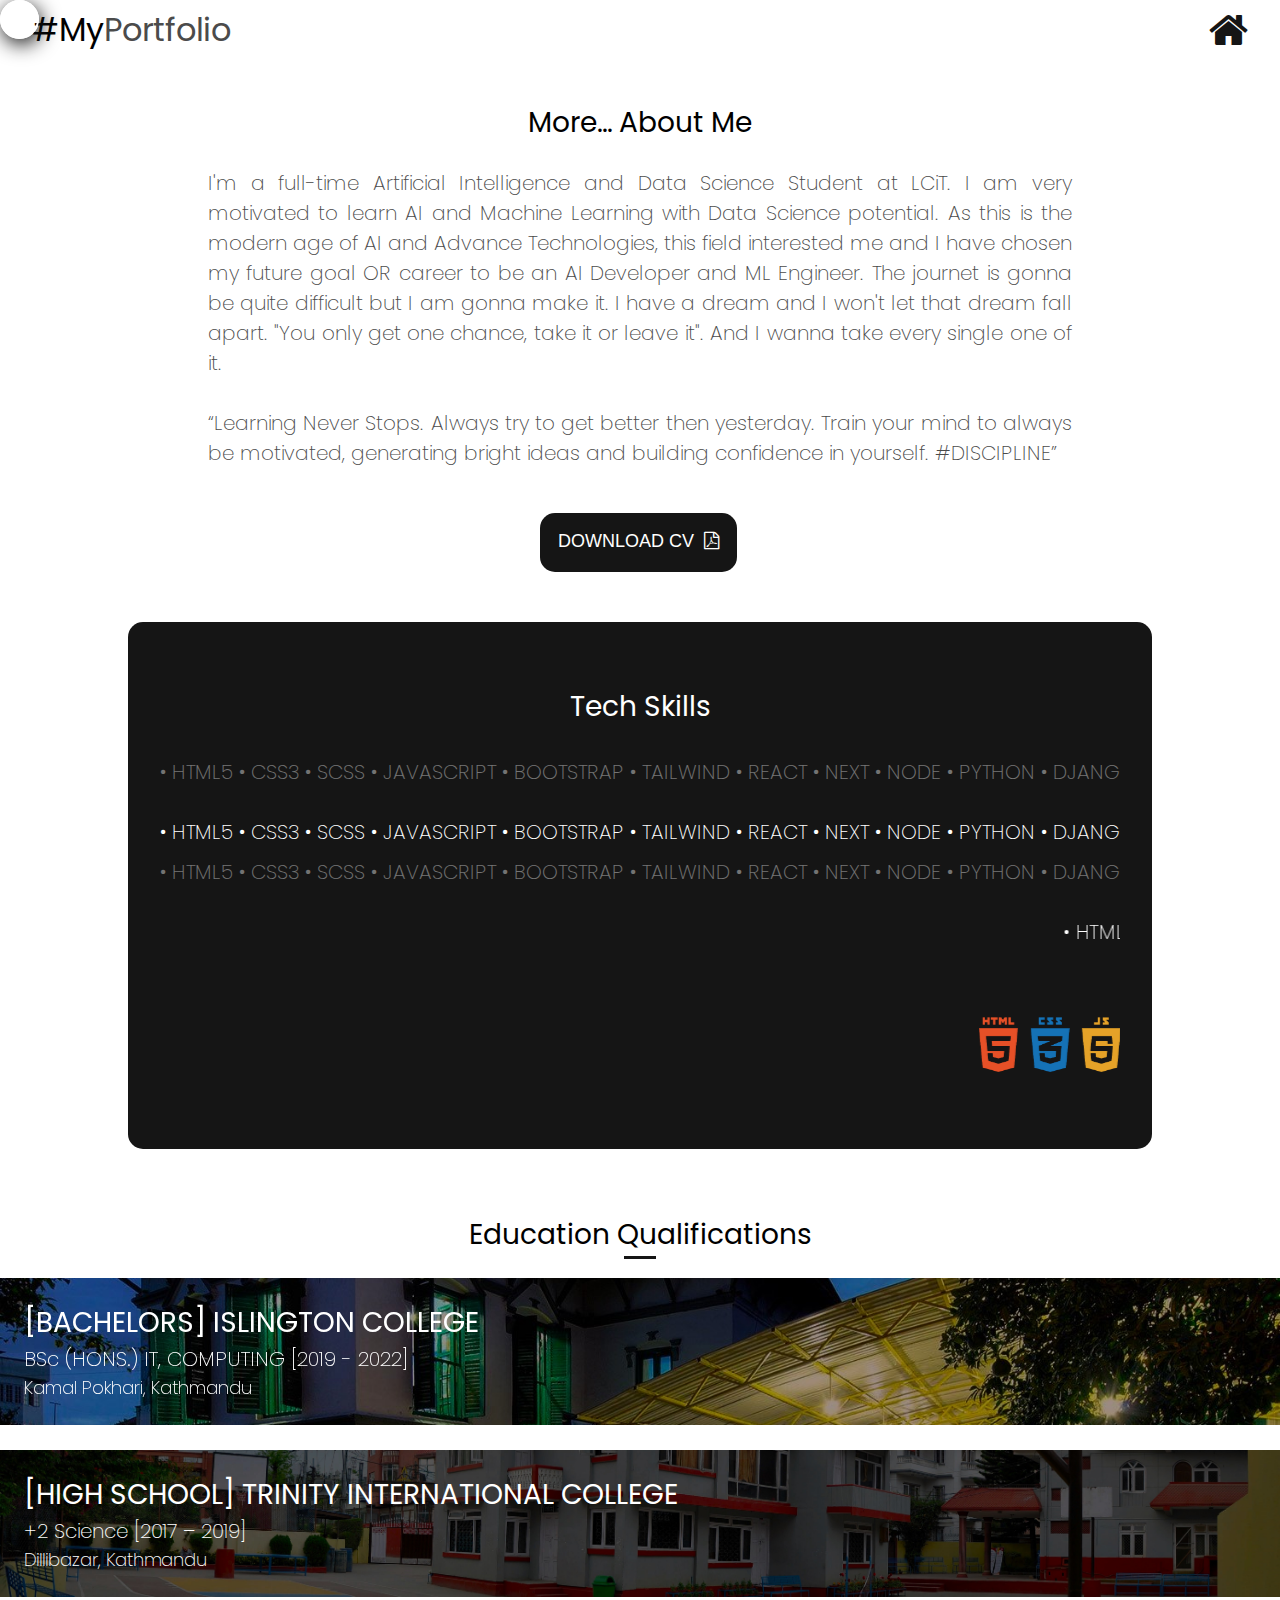
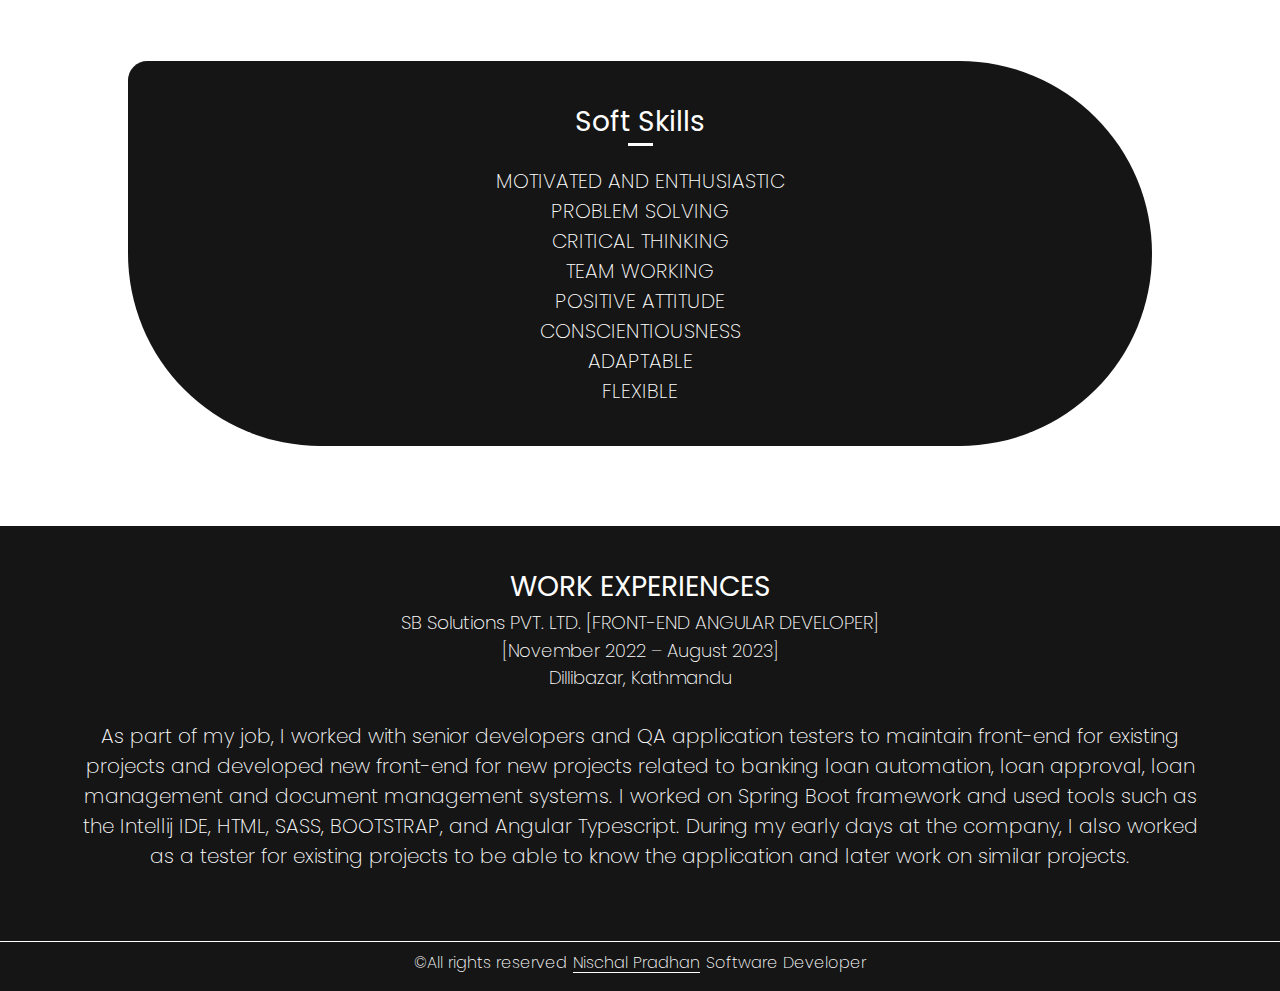
<file: components/about.html>
<!DOCTYPE html>
<html lang="en">

<head>
    <meta charset="UTF-8" />
    <meta http-equiv="X-UA-Compatible" content="IE=edge" />
    <meta name="viewport" content="width=device-width, initial-scale=1.0" />
    <title>About Me</title>

    <link rel="icon" href="./../img/favicon.ico" type="image/x-icon" />

    <link rel="stylesheet" href="https://cdnjs.cloudflare.com/ajax/libs/font-awesome/4.7.0/css/font-awesome.min.css" />
</head>

<style>
    @import url('https://fonts.googleapis.com/css2?family=Poppins:wght@200;400&display=swap');
    /* font-family: 'Poppins', sans-serif; */
    
    * {
        margin: 0;
        padding: 0;
        box-sizing: border-box;
        scroll-behavior: smooth;
        font-weight: 200 !important;
    }
    
     :root {
        --color-primary: #151515;
        --color-secondary: #fff;
        --color-dark: #111111;
        --color-dark-1: #4b4b4b;
    }
    
     ::selection {
        background: var(--color-primary);
        color: var(--color-secondary);
        text-shadow: 0 0 15px var(--color-secondary);
    }
    
     ::-webkit-scrollbar {
        width: 12px;
    }
    
     ::-webkit-scrollbar-track {
        background-color: var(--color-secondary);
    }
    
     ::-webkit-scrollbar-thumb {
        background-color: var(--color-primary);
        border-radius: 2px;
    }
    
     ::-webkit-scrollbar-thumb:hover {
        background: var(--color-dark);
    }
    
    a {
        text-decoration: none;
        color: var(--color-primary);
    }
    
    li {
        list-style: none;
        color: var(--color-primary);
    }
    
    h2 {
        font-size: 28px !important;
    }
    
    .span-content {
        font-weight: 400 !important;
    }
    
    #trailer {
        height: 28px;
        width: 28px;
        background-color: transparent;
        border: 2px solid var(--color-secondary);
        border-radius: 20px 20px 20px 20px;
        padding: 1.1rem;
        position: fixed;
        left: 0;
        top: 0;
        z-index: 10000;
        pointer-events: none;
        opacity: 0;
        transition: opacity 500ms ease;
        box-shadow: 2px 5px 20px var(--color-primary);
        -webkit-border-radius: 20px 20px 20px 20px;
        -moz-border-radius: 20px 20px 20px 20px;
        -ms-border-radius: 20px 20px 20px 20px;
        -o-border-radius: 20px 20px 20px 20px;
    }
    
    body:hover>#trailer {
        opacity: 1;
    }
    
    body {
        font-family: "Poppins", sans-serif;
        background-color: var(--color-secondary);
        /* prevent x-axis scroll */
        max-width: 100% !important;
        overflow-x: hidden !important;
        animation: fadeInAnimation ease 1.5s;
        animation-iteration-count: 1;
        animation-fill-mode: forwards;
    }
    
    @keyframes fadeInAnimation {
        0% {
            opacity: 0;
        }
        100% {
            opacity: 1;
        }
    }
    
    .head-nav {
        display: flex;
        align-items: center;
        text-align: right;
        justify-content: space-between;
        position: sticky;
        top: 0;
        z-index: 9999;
        padding: 0.4em 2em;
        background-color: var(--color-secondary);
    }
    
    .head-nav i {
        font-size: 42px;
        text-transform: uppercase;
    }
    
    .head-nav i:hover {
        color: var(--color-dark-1);
    }
    
    .top-area {
        display: flex;
        flex-direction: row;
        flex-wrap: nowrap;
    }
    
    .left-area {
        width: 50%;
        margin: 2em 0 2em 3em;
        text-align: justify;
        font-size: 20px;
        padding: 2rem 5rem;
        padding-bottom: 0 !important;
        transform: translateY(-15px);
    }
    
    .left-area h2 {
        display: flex;
        justify-content: center;
        margin: 1.5rem auto;
    }
    
    .left-area p,
    .left-area q {
        font-size: 20px;
        color: var(--color-dark-1);
    }
    
    .right-area {
        background-color: var(--color-primary);
        color: var(--color-secondary);
        border-radius: 15px;
        width: 40%;
        height: 90%;
        margin: 5em 2em 0 0;
        text-align: justify;
        font-size: 20px;
        padding: 4rem 2rem 2rem 2rem;
        transform: translateY(-65px);
        transition: 0.3s ease-in-out;
    }
    
    .middle-area {
        display: flex;
        width: 100%;
    }
    
    .mid-left {
        display: flex;
        text-align: center;
        width: 50%;
        padding: 5em;
        margin: auto auto 4em auto;
        border: 2px solid var(--color-primary);
        border-radius: 10px;
        box-shadow: 70px 30px 40px var(--color-dark-1) !important;
        justify-content: center;
        align-items: center;
        transition: 0.5s ease-out;
    }
    
    .mid-left:hover {
        transform: translateX(30px);
        box-shadow: -120px 30px 50px var(--color-dark-1) !important;
        transition: 0.2s ease-in;
    }
    
    .bachelors-college,
    .plustwo-college {
        padding: 1.5em;
        color: var(--color-secondary);
        text-align: start;
    }
    
    .bachelors-college {
        background: url('./../img/islington.jpg') no-repeat center center / cover;
        backdrop-filter: blur(50px);
    }
    
    .plustwo-college {
        background: url('./../img/trinity.jpg') no-repeat center center / cover;
        backdrop-filter: blur(50%);
    }
    
    .mid-left h2 {
        writing-mode: vertical-lr;
        text-align: end;
    }
    
    .mid-left-head-1 {
        display: none;
    }
    
    .mid-left-head-2 {
        padding-left: 2em;
        text-decoration: underline;
        text-underline-offset: 8px;
    }
    
    .mid-left-horLine {
        display: none;
        width: 2em;
        padding: 0.1em;
        border: none;
        background-color: var(--color-primary);
        margin: 0 auto 1.2em auto;
    }
    
    .mid-right {
        width: 30%;
        padding: 0 !important;
    }
    
    .mid-right h2 {
        margin-top: 3em;
        text-align: center;
    }
    
    .mid-right .soft-skills {
        font-size: 20px;
        text-align: center;
    }
    
    .hor-line {
        display: flex;
        width: 25px;
        padding: 0.1em;
        border: none;
        background-color: var(--color-primary);
        margin: 0 auto 1.2em auto;
    }
    
    .btn-download button {
        border: none;
        border-radius: 15px;
        margin: 2.5em auto;
        margin-bottom: 0 !important;
        padding: 1em;
        text-transform: uppercase;
        color: var(--color-secondary);
        background-color: var(--color-primary);
        border-bottom: 2px solid transparent;
        transition: 0.2s ease-out;
    }
    
    .btn-download button,
    .btn-download i {
        font-size: 18px !important;
    }
    
    .btn-download button:hover {
        background-color: transparent;
        color: var(--color-primary);
        border-bottom: 2px solid var(--color-primary);
        border-radius: 0;
    }
    /* infinite scroll text */
    
    article {
        max-width: 100%;
        margin: 1em auto;
        overflow: hidden;
        position: relative;
        min-height: 4em;
    }
    
    .infiniteScroll-left {
        white-space: nowrap;
        position: absolute;
        text-transform: uppercase;
    }
    
    .infiniteScroll-left {
        -webkit-animation: infiniteMove-left 8s linear infinite;
        white-space: nowrap;
        animation: infiniteMove-left 8s linear infinite alternate;
    }
    
    @-webkit-keyframes infiniteMove-left {
        from {
            left: 0;
        }
        to {
            left: -140px;
        }
    }
    
    @keyframes infiniteMove-left {
        from {
            left: 0;
        }
        to {
            left: -140px;
        }
    }
    
    .infiniteScroll-right {
        white-space: nowrap;
        position: absolute;
        top: 2em;
        opacity: 0.4;
        text-transform: uppercase;
    }
    
    .infiniteScroll-right {
        -webkit-animation: infiniteMove-right 8s linear infinite;
        white-space: nowrap;
        animation: infiniteMove-right 8s linear infinite alternate;
    }
    
    @-webkit-keyframes infiniteMove-right {
        from {
            right: 0;
        }
        to {
            right: -140px;
        }
    }
    
    @keyframes infiniteMove-right {
        from {
            right: 0;
        }
        to {
            right: -140px;
        }
    }
    
    @keyframes early {
        from {
            opacity: 1;
        }
        to {
            opacity: 0;
        }
    }
    
    .early {
        animation: fadeIn ease-in 1;
        animation-fill-mode: forwards;
        animation-duration: 1s;
        animation-delay: 1.5s;
    }
    /*  */
    
    .bottom-area {
        text-align: center;
        background-color: var(--color-primary);
        color: var(--color-secondary);
    }
    
    .bottom-area h2 {
        display: flex;
        justify-content: center;
        text-transform: uppercase;
        font-size: 24px;
        text-align: center;
    }
    
    .bottom-area span {
        font-size: 18px;
        display: flex;
        justify-content: center;
    }
    
    .bottom-area p {
        width: 100%;
        margin: 1.5em auto;
        justify-content: center;
        font-size: 20px;
        text-align: center;
    }
    /* footer */
    
    .footer-content {
        display: flex;
        justify-content: center;
        text-align: center;
        padding: 0.5em 2em 1em 2em;
        background: var(--color-primary);
        color: var(--color-secondary);
        border-top: 1px solid var(--color-secondary);
    }
    
    .footer-content>span {
        margin: 0 0.2em;
    }
    
    .footer-content>span:nth-child(2) {
        font-weight: 600;
    }
    
    @media screen and (max-width:1900px) {
        .top-area {
            display: block;
        }
        .left-area {
            width: 80%;
            margin: auto;
        }
        .right-area {
            width: 60%;
            margin: auto;
        }
        .right-area {
            margin: 100px auto;
            margin-bottom: 0 !important;
        }
        .btn-download {
            max-width: 200px;
            padding: 0 !important;
            margin: auto !important;
        }
    }
    
    @media screen and (max-width:1700px) {
        .mid-left {
            width: 50%;
            border: none;
            display: block;
            border-radius: 0;
            box-shadow: none !important;
        }
        .mid-left-head-1 {
            display: block;
        }
        .mid-left-head-2 {
            display: none;
        }
        .mid-left-horLine {
            display: flex;
            width: 2em;
            padding: 0.1em;
            border: none;
            background-color: var(--color-primary);
            margin: 0 auto 1.2em auto;
        }
        .mid-left:hover {
            box-shadow: none !important;
            transform: none !important;
        }
        .mid-left h2 {
            writing-mode: horizontal-tb;
            text-align: center;
        }
        .edu-institutes {
            text-align: center;
        }
        .mid-right {
            width: 50%;
            text-align: center;
            margin-top: 0 !important;
            margin: auto;
            margin-bottom: 5em;
            border-left: 1px double var(--color-primary);
            border-radius: 0;
        }
        .mid-right .soft-skills {
            line-height: 40px;
        }
    }
    
    @media screen and (max-width:1300px) {
        .left-area,
        .right-area {
            width: 80%;
            margin: auto;
        }
        .right-area {
            margin: 100px auto;
        }
        .middle-area {
            display: block;
        }
        .mid-left,
        .mid-right {
            border: none;
            padding: 0;
        }
        .mid-left {
            width: 100%;
        }
        .mid-right {
            width: 80%;
            background-color: var(--color-primary);
            color: var(--color-secondary);
            border-radius: 25px 250px 250px 250px;
            transition: 0.3s ease-in-out;
        }
        .mid-right h2 {
            margin: 0;
        }
        .mid-right {
            padding: 2.5em !important;
        }
        .soft-skills ul li {
            color: var(--color-secondary) !important;
        }
        .mid-right .soft-skills {
            line-height: 30px;
        }
    }
    
    .hor-line {
        display: block;
        background-color: var(--color-secondary);
    }
    
    @media screen and (max-width:845px) {
        .top-area>.left-area {
            width: 98%;
            margin: 0;
            padding: 1.2em;
        }
        .top-area>.right-area {
            width: 94%;
            margin: 100px auto;
        }
        .bottom-area {
            padding: 2.5em 1.2em !important;
        }
        .mid-right {
            width: 100%;
            border-radius: 0;
            margin-bottom: 2em;
            background-color: transparent;
            color: var(--color-primary);
        }
        .soft-skills ul li {
            color: var(--color-primary) !important;
        }
        .hor-line {
            display: block;
            background-color: var(--color-primary);
        }
    }
    
    @media screen and (max-width:525px) {
        .top-area>.right-area {
            border-radius: 0;
            width: 100%;
            margin: 100px auto;
            padding: 2.5em 0 1.5em 0 !important;
        }
    }
</style>

<body>
    <!-- cursor trailer -->
    <div id="trailer"></div>
    <!--  -->

    <header class="head-nav">
        <h1 class="span-content">
            #My<span class="span-content" style="color:#4b4b4b">Portfolio</span>
        </h1>
        <a href="/" aria-label="Go TO Home?">
            <i class="fa fa-home"></i>
        </a>
    </header>

    <main>
        <section class="about-page">
            <div class="top-area">
                <div class="left-area">
                    <h2 class="span-content">More... About Me</h2>
                    <p>
                        I'm a full-time Artificial Intelligence and Data Science Student at LCiT. I am very motivated to learn AI and Machine Learning with Data Science potential. As this is the modern age of AI and Advance Technologies, this field interested me and I have chosen my future goal OR career to be an AI Developer and ML Engineer. The journet is gonna be quite difficult but I am gonna make it. I have a dream and I won't let that dream fall apart. "You only get one chance, take it or leave it". And I wanna take every single one of it.
                    </p>
                    <br>
                    <q>Learning Never Stops. Always try to get better then yesterday. Train your mind to always be motivated, generating bright ideas and building confidence in yourself. #DISCIPLINE</q>
                    <div class="btn-download">
                        <a href="./../docs/CV-Nischal-Pradhan.pdf" target="_blank">
                            <button class="span-content download-btn">Download CV&nbsp;
                            <i class="fa fa-file-pdf-o" style="font-size:24px"></i></button>
                        </a>
                    </div>
                </div>

                <div class="right-area">

                    <section class="early">
                        <h2 class="span-content" style="text-align: center;">
                            Tech Skills</h2>
                        <hr style="
                          display: flex;
                          width: 25px;
                          padding: 0.1em;
                          border: none;
                          background-color: var(--color-primary);
                          margin: 0 auto -35px auto;
                        " class="hor-line" />
                        <article>
                            <p class="infiniteScroll-right">
                                &#x2022; HTML5 &#x2022; CSS3 &#x2022; SCSS &#x2022; JAVASCRIPT &#x2022; BOOTSTRAP &#x2022; TAILWIND &#x2022; REACT &#x2022; NEXT &#x2022; NODE &#x2022; PYTHON &#x2022; DJANGO &#x2022; GIT &#x2022; GITHUB &#x2022; ORACLE SQL &#x2022; MYSQL &#x2022; ADOBE
                                PHOTOSHOP &#x2022; ADOBE ILLUSTRATOR &#x2022; ADOBE PREMIERE PRO &#x2022; FIGMA &#x2022; ADOBE XD
                            </p>
                        </article>
                        <article>
                            <p class="infiniteScroll-left">
                                &#x2022; HTML5 &#x2022; CSS3 &#x2022; SCSS &#x2022; JAVASCRIPT &#x2022; BOOTSTRAP &#x2022; TAILWIND &#x2022; REACT &#x2022; NEXT &#x2022; NODE &#x2022; PYTHON &#x2022; DJANGO &#x2022; GIT &#x2022; GITHUB &#x2022; ORACLE SQL &#x2022; MYSQL &#x2022; ADOBE
                                PHOTOSHOP &#x2022; ADOBE ILLUSTRATOR &#x2022; ADOBE PREMIERE PRO &#x2022; FIGMA &#x2022; ADOBE XD
                            </p>
                            <p class="infiniteScroll-right">&#x2022; HTML5 &#x2022; CSS3 &#x2022; SCSS &#x2022; JAVASCRIPT &#x2022; BOOTSTRAP &#x2022; TAILWIND &#x2022; REACT &#x2022; NEXT &#x2022; NODE &#x2022; PYTHON &#x2022; DJANGO &#x2022; GIT &#x2022; GITHUB &#x2022; ORACLE SQL
                                &#x2022; MYSQL &#x2022; ADOBE PHOTOSHOP &#x2022; ADOBE ILLUSTRATOR &#x2022; ADOBE PREMIERE PRO &#x2022; FIGMA &#x2022; ADOBE XD
                            </p>
                        </article>

                        <article>
                            <marquee behavior="scroll" direction="left">&#x2022; HTML5 &#x2022; CSS3 &#x2022; SCSS &#x2022; JAVASCRIPT &#x2022; BOOTSTRAP &#x2022; TAILWIND &#x2022; REACT &#x2022; NEXT &#x2022; NODE &#x2022; PYTHON &#x2022; DJANGO &#x2022; GIT &#x2022; GITHUB &#x2022; ORACLE SQL
                                &#x2022; MYSQL &#x2022; ADOBE PHOTOSHOP &#x2022; ADOBE ILLUSTRATOR &#x2022; ADOBE PREMIERE PRO &#x2022; FIGMA &#x2022; ADOBE XD</marquee>

                            <marquee behavior="scroll" direction="right"> &#x2022; HTML5 &#x2022; CSS3 &#x2022; SCSS &#x2022; JAVASCRIPT &#x2022; BOOTSTRAP &#x2022; TAILWIND &#x2022; REACT &#x2022; NEXT &#x2022; NODE &#x2022; PYTHON &#x2022; DJANGO &#x2022; GIT &#x2022; GITHUB &#x2022; ORACLE SQL
                                &#x2022; MYSQL &#x2022; ADOBE PHOTOSHOP &#x2022; ADOBE ILLUSTRATOR &#x2022; ADOBE PREMIERE PRO &#x2022; FIGMA &#x2022; ADOBE XD</marquee>
                        </article>

                        <article>
                            <marquee behavior="scroll" direction="left" scrollamount="15">
                                <img src="./../img/icons/hcj.png" alt="" height="55px">
                                <img src="./../img/icons/react.png" alt="" height="50px">
                                <img src="./../img/icons/next.png" alt="" height="50px" style="filter: invert(100%);">
                                <img src="./../img/icons/node.png" alt="" height="50px">
                                <img src="./../img/icons/python.png" alt="" height="50px">
                                <img src="./../img/icons/django.png" alt="" height="50px">
                                <img src="./../img/icons/bootstrap.png" alt="" height="50px">
                                <img src="./../img/icons/tailwind.png" alt="" height="55px">
                                <img src="./../img/icons/git.png" alt="" height="55px">
                                <img src="./../img/icons/github.png" alt="" height="55px" style="filter: invert(100%);">
                                <img src="./../img/icons/sql.png" alt="" height="55px">
                                <img src="./../img/icons/ps.png" alt="" height="50px">
                                <img src="./../img/icons/pr.png" alt="" height="50px">
                                <img src="./../img/icons/xd.png" alt="" height="50px">
                                <img src="./../img/icons/figma.png" alt="" height="50px">
                            </marquee>
                        </article>
                    </section>
                </div>
            </div>

            <div class="middle-area">
                <div class="mid-left">
                    <h2 class="mid-left-head-1 span-content">
                        Education Qualifications
                    </h2>

                    <hr class="mid-left-horLine" />

                    <div class="edu-institutes">

                        <div class="bachelors-college">
                            <span class="span-content" style="text-transform: uppercase; font-size: 28px;">
                              [Bachelors] Islington College
                            </span>
                            <h4 style="font-size: 20px;">
                                BSc (HONS.) IT, COMPUTING
                                <span> [2019 - 2022] </span>
                            </h4>
                            <span style="font-size: 18px"> Kamal Pokhari, Kathmandu </span>
                        </div>
                        <br>
                        <div class="plustwo-college">
                            <span class="span-content" style="text-transform: uppercase; font-size: 28px;">
                              [HIGH SCHOOL] TRINITY INTERNATIONAL COLLEGE
                            </span>
                            <h4 style="font-size: 20px;">
                                +2 Science
                                <span> [2017 – 2019] </span>
                            </h4>
                            <span style="font-size: 18px"> Dillibazar, Kathmandu </span>
                        </div>
                    </div>

                    <h2 class="mid-left-head-2 span-content">Education Qualifications</h2>
                </div>

                <div class="mid-right">
                    <h2 class="span-content">
                        Soft Skills
                    </h2>

                    <hr class="hor-line" />

                    <div class="soft-skills">
                        <ul style="text-transform: uppercase">
                            <li>MOTIVATED and ENTHUSIASTIC</li>
                            <li>PROBLEM SOLVING</li>
                            <li>CRITICAL THINKING</li>
                            <li>TEAM WORKING</li>
                            <li>POSITIVE ATTITUDE</li>
                            <li>CONSCIENTIOUSNESS</li>
                            <li>ADAPTABLE</li>
                            <li>FLEXIBLE</li>
                        </ul>
                    </div>
                </div>
            </div>
            </div>

            <div class="bottom-area" style="padding: 2.5em 5em">
                <h2 class="span-content" style="font-size: 24px;">Work Experiences</h2>
                <div class="about-experiences">
                    <h3>SB Solutions PVT. LTD. [FRONT-END ANGULAR DEVELOPER]</h3>
                    <span> [November 2022 – August 2023] </span>
                    <span> Dillibazar, Kathmandu </span>
                    <p>
                        As part of my job, I worked with senior developers and QA application testers to maintain front-end for existing projects and developed new front-end for new projects related to banking loan automation, loan approval, loan management and document management
                        systems. I worked on Spring Boot framework and used tools such as the Intellij IDE, HTML, SASS, BOOTSTRAP, and Angular Typescript. During my early days at the company, I also worked as a tester for existing projects to be able
                        to know the application and later work on similar projects.
                    </p>
                </div>
            </div>
            </div>

        </section>
        <footer>
            <div class="footer-content">
                <span class="footer-c">©All rights reserved</span>
                <span class="footer-name" style="text-decoration: underline; text-underline-offset: 4px">Nischal Pradhan</span
              >
              <span class="footer-aim">Software Developer</span>
            </div>
        </footer>
    </main>
</body>

<script>
    //cursor trailer animation
    const trailer = document.getElementById("trailer");

    window.onmousemove = (e) => {
        const x = e.clientX - trailer.offsetWidth / 2;
        const y = e.clientY - trailer.offsetHeight / 2;

        const keyframes = {
            transform: `translate(${x}px, ${y}px)`,
        };

        trailer.animate(keyframes, {
            duration: 500,
            fill: "forwards",
        });
    };
</script>

</html>
</file>
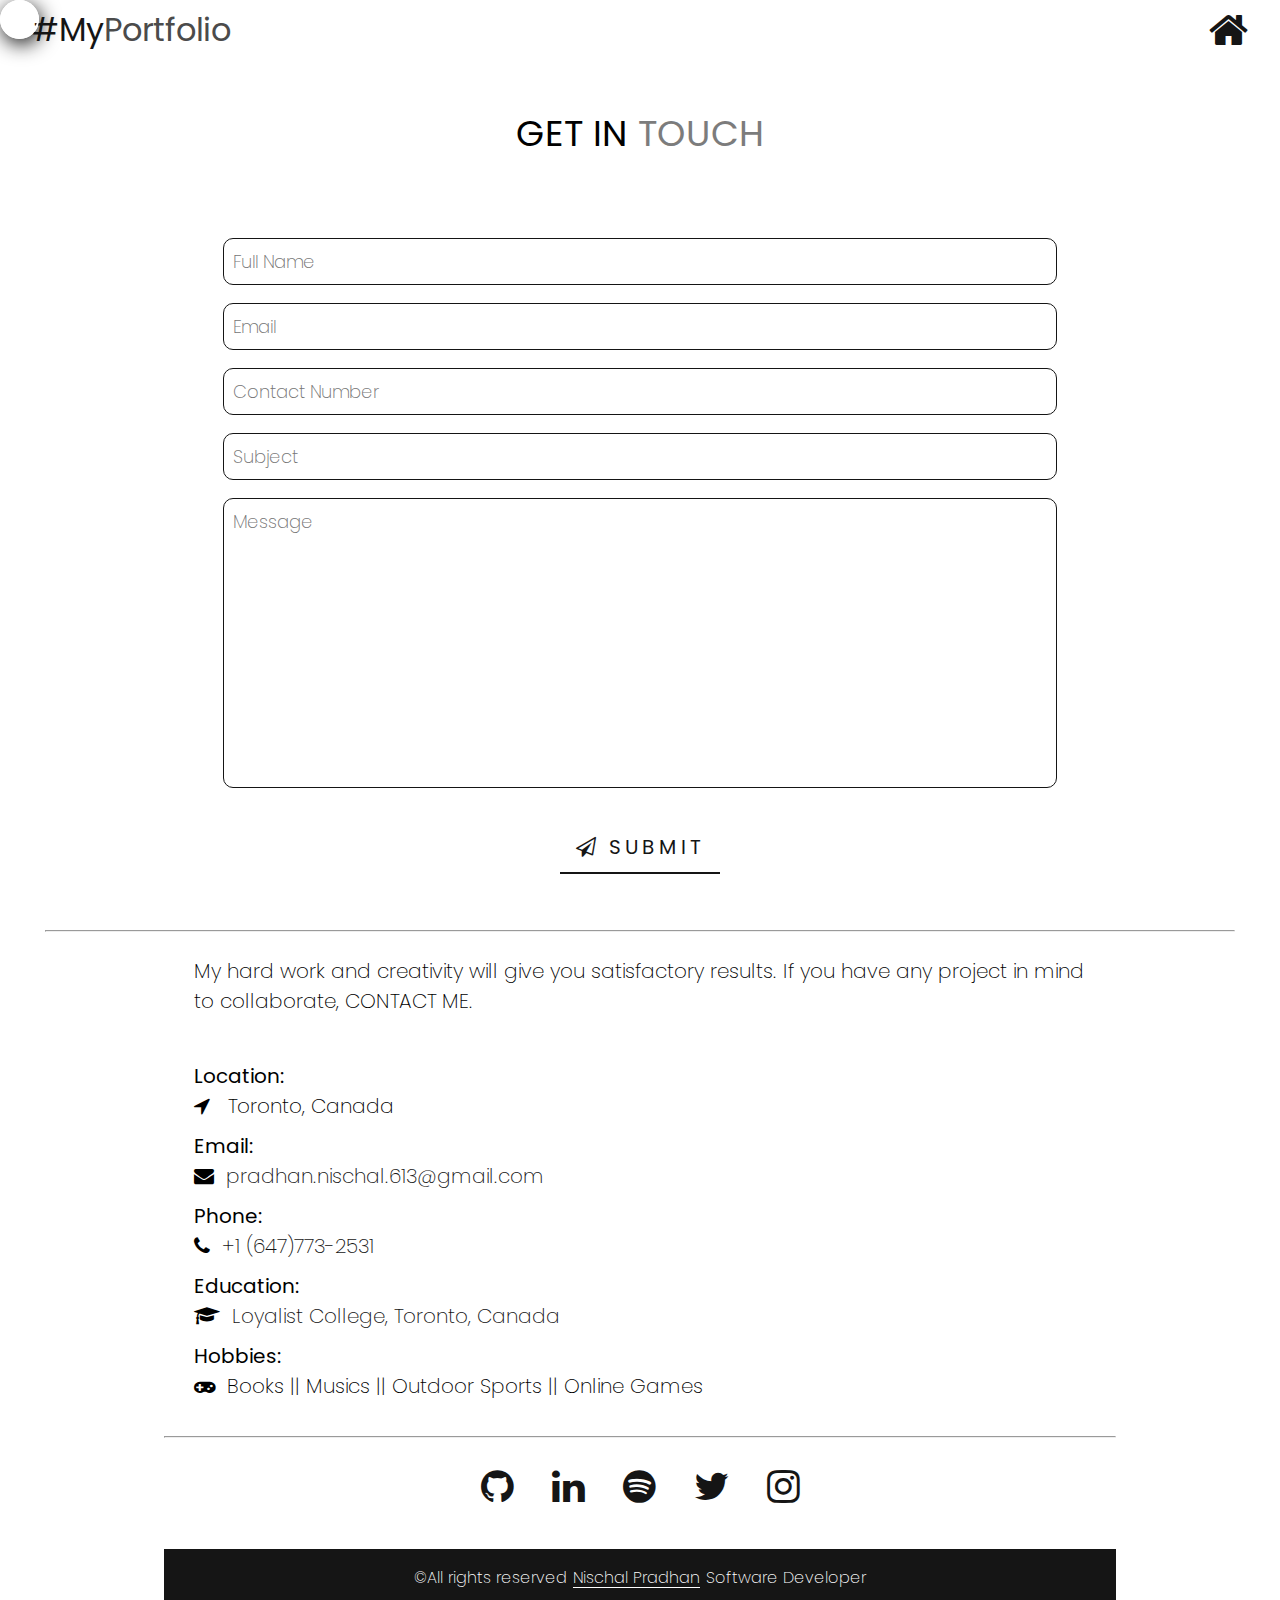
<file: components/contact.html>
<!DOCTYPE html>
<html lang="en">

    <head>
        <meta charset="UTF-8">
        <meta http-equiv="X-UA-Compatible" content="IE=edge">
        <meta name="viewport" content="width=device-width, initial-scale=1.0">
        <title>Contact Form</title>

        <link rel="icon" href="./../img/favicon.ico" type="image/x-icon">

        <link rel="stylesheet"
            href="https://cdnjs.cloudflare.com/ajax/libs/font-awesome/4.7.0/css/font-awesome.min.css">
    </head>

    <style>
    @import url('https://fonts.googleapis.com/css2?family=Poppins:wght@200;400&display=swap');
    /* font-family: 'Poppins', sans-serif; */
    
    * {
        margin: 0;
        padding: 0;
        box-sizing: border-box;
        scroll-behavior: smooth;
        font-family: 'Poppins', sans-serif;
        font-weight: 200 !important;
    }
    
     :root {
        --color-primary: #151515;
        --color-secondary: #fff;
        --color-dark: #111111;
        --color-dark-1: #4b4b4b
    }
    
     ::selection {
        background: var(--color-primary);
        color: var(--color-secondary);
        text-shadow: 0 0 15px var(--color-secondary);
    }
    
     ::-webkit-scrollbar {
        width: 12px;
    }
    
     ::-webkit-scrollbar-track {
        background-color: var(--color-secondary);
    }
    
     ::-webkit-scrollbar-thumb {
        background-color: var(--color-primary);
        border-radius: 2px;
    }
    
     ::-webkit-scrollbar-thumb:hover {
        background: var(--color-dark);
    }
    
    a {
        text-decoration: none;
        color: var(--color-primary);
    }
    
    li {
        list-style: none;
        color: var(--color-primary);
    }
    
    .span-content {
        font-weight: 400 !important;
    }
    
    #trailer {
        height: 28px;
        width: 28px;
        background-color: transparent;
        border: 2px solid var(--color-secondary);
        border-radius: 20px 20px 20px 20px;
        padding: 1.1rem;
        position: fixed;
        left: 0;
        top: 0;
        z-index: 10000;
        pointer-events: none;
        opacity: 0;
        transition: opacity 500ms ease;
        box-shadow: 2px 5px 20px var(--color-primary);
        -webkit-border-radius: 20px 20px 20px 20px;
        -moz-border-radius: 20px 20px 20px 20px;
        -ms-border-radius: 20px 20px 20px 20px;
        -o-border-radius: 20px 20px 20px 20px;
    }
    
    body:hover>#trailer {
        opacity: 1;
    }
    
    body {
        font-family: "Poppins", sans-serif;
        background-color: var(--color-secondary);
        /* prevent x-axis scroll */
        max-width: 100% !important;
        overflow-x: hidden !important;
        animation: fadeInAnimation ease 1.5s;
        animation-iteration-count: 1;
        animation-fill-mode: forwards;
    }
    
    @keyframes fadeInAnimation {
        0% {
            opacity: 0;
        }
        100% {
            opacity: 1;
        }
    }
    
    .head-nav {
        background-color: var(--color-secondary);
        color: var(--color-primary);
        display: flex;
        align-items: center;
        text-align: right;
        justify-content: space-between;
        position: sticky;
        top: 0;
        z-index: 9999;
        padding: 0.4em 2em;
    }
    
    .head-nav i {
        font-size: 42px;
        text-transform: uppercase;
    }
    
    .head-nav i:hover {
        color: var(--color-dark-1);
    }
    
    h2 {
        font-size: 36px;
        text-transform: uppercase;
    }
    /*  */
    
    .contact-page {
        padding: 45px;
        display: flex;
    }
    
    .left-content h2,
    .right-content h2 {
        display: flex;
        justify-content: center;
        margin: auto 0 1em 0;
    }
    
    .left-content,
    .right-content {
        width: 40%;
        margin: 0 auto;
    }
    
    .right-content p {
        text-align: left;
        font-size: 20px;
        margin: 0.5em 1.5em;
    }
    
    .right-content p>i {
        font-size: 20px;
    }
    
    .right-content p>span {
        transition: 0.3s ease-in-out;
    }
    
    .right-content p>span:hover {
        color: var(--color-dark);
        letter-spacing: 0.03em;
    }
    
    .left-content {
        margin-top: 2em;
    }
    
    .left-content h2 {
        display: none;
    }
    
    .contact-form {
        display: flex;
        flex-direction: column;
        padding: 2em;
    }
    
    .contact-form>input,
    textarea,
    .submit-btn {
        padding: 0.5em;
        margin: 0.5em 1.5em;
        font-size: 18px;
        border-radius: 10px;
        border: 0.11em solid var(--color-primary);
        background-color: transparent;
    }
    
    .submit-btn {
        font-size: 20px;
        border: none;
        margin: auto;
        background: transparent !important;
        border-bottom: 2px solid var(--color-primary);
        border-radius: 0;
        color: var(--color-primary);
        width: 10rem;
        text-transform: uppercase;
        letter-spacing: 0.2em;
        transition: 0.3s ease-in-out;
    }
    
    .submit-btn:hover {
        border-radius: 10px;
        width: 12rem;
        background: var(--color-primary) !important;
        color: var(--color-secondary);
    }
    
    .social-icons {
        display: flex;
        justify-content: center;
    }
    
    .social-icons i {
        font-size: 38px;
        margin: 0.5em;
        transition: 0.3s ease-in-out;
    }
    
    .social-icons i:hover {
        scale: 1.2;
    }
    
    .v-seperation {
        height: 90%;
    }
    /* footer */
    
    .footer-content {
        display: flex;
        justify-content: center;
        text-align: center;
        padding: 1em 2em;
        background: var(--color-primary);
        color: var(--color-secondary);
    }
    
    .footer-content>span {
        margin: 0 0.2em;
    }
    
    .footer-content>span:nth-child(2) {
        font-weight: 600;
    }
    
    @media screen and (max-width: 1500px) {
        .contact-page {
            display: block;
            width: 100%;
            margin: auto;
        }
        .left-content {
            width: 80%;
            margin: 0 auto;
        }
        .left-content h2 {
            display: flex;
        }
        .right-content h2 {
            display: none;
        }
        .right-content {
            width: 80%;
            margin: 0 auto;
        }
        form {
            margin-top: 45px 0;
        }
        .v-seperation {
            height: 0 !important;
            margin: 1.5em 0;
        }
    }
    
    @media screen and (max-width: 1100px) {
        .contact-form {
            margin-top: 0 2em !important;
            padding-top: 0 !important;
        }
        .left-content {
            margin: 0;
            padding: 0;
            width: 100%;
        }
        .right-content {
            width: 100%;
            margin: 0 auto;
        }
    }
    
    @media screen and (max-width: 900px) {
        p {
            text-align: start;
            font-size: 18px !important;
        }
        h2 {
            font-size: 32px;
        }
    }
    
    @media screen and (max-width: 650px) {
        .contact-page {
            padding: 1.5em 0;
            margin: 0;
        }
        .contact-form {
            padding: 1.5em 0;
        }
    }
    
    #outputSpan {
        font-size: 20px;
        max-width: 60em;
        max-height: 30em;
        margin: auto;
        text-transform: uppercase;
        text-align: center;
        letter-spacing: 0.07em;
        z-index: 9999;
        user-select: none;
    }
    
    #o-span {
        line-height: 0.2em;
    }
</style>

    <body>

        <!-- cursor trailer -->
        <div id="trailer"></div>
        <!--  -->

        <header class="head-nav">
            <h1 class="span-content">
                #My<span class="span-content"
                    style="color:#4b4b4b">Portfolio</span>
            </h1>
            <a href="/" aria-label="Go TO Home?">
                <i class="fa fa-home"></i>
            </a>
        </header>

        <main>
            <section class="contact-page">

                <div class="left-content">
                    <h2 class="span-content">
                        Get in <span class="span-content"
                            style="color:#7c7c7c;">&nbsp;Touch</span>
                    </h2>
                    <form action class="contact-form" id="contactForm">
                        <input type="text" class="fullname" id="name"
                            placeholder="Full Name" required>

                        <input type="email" class="email" id="email"
                            placeholder="Email" required>

                        <input type="tel" class="phone" id="phone"
                            placeholder="Contact Number" required>

                        <input type="text" class="subject" id="subject"
                            placeholder="Subject" required>

                        <textarea name="message" id="message" cols="30"
                            rows="10" placeholder="Message"
                            style=" resize: none;" required></textarea>
                        <br>
                        <button type="submit" class="span-content submit-btn"
                            id="submitButton">
                            <i class="fa fa-send-o"></i> Submit
                        </button>
                    </form>
                </div>

                <hr class="v-seperation">

                <div class="right-content">
                    <h2 class="span-content">
                        Get in <span class="span-content"
                            style="color:#7c7c7c">&nbsp;Touch</span>
                    </h2>
                    <p>
                        My hard work and creativity will give you satisfactory
                        results. If you have any project in mind to collaborate,
                        CONTACT ME.
                    </p>
                    <br>
                    <p>
                        <strong class="span-content"> Location:</strong> <br>
                        <i class="fa fa-location-arrow"></i> &nbsp;
                        <span>Toronto, Canada</span>
                    </p>
                    <p>
                        <strong class="span-content"> Email:</strong> <br>
                        <i class="fa fa-envelope"></i>&nbsp;<span
                            class="mailto">
                            <a href="mailto:pradhan.nischal.613@gmail.com"
                                target="_blank">pradhan.nischal.613@gmail.com</a>
                        </span>
                    </p>
                    <p>
                        <strong class="span-content"> Phone:</strong> <br>
                        <i class="fa fa-phone"></i>&nbsp;<span class="tel">
                            <a href="tel:+1 6477732531" target="_blank">
                                +1 (647)773-2531</a>
                        </span>
                    </p>
                    <p>
                        <strong class="span-content"> Education:</strong> <br>
                        <i class="fa fa-graduation-cap"></i>&nbsp;<span
                            class="share-location">
                            <a
                                href="https://maps.app.goo.gl/bhrr4btA1WTFRGGU6"
                                target="_blank">Loyalist College, Toronto, Canada</a>
                        </span>
                    </p>
                    <p>
                        <strong class="span-content"> Hobbies:</strong> <br>
                        <i class="fa fa-gamepad"></i>&nbsp;
                        <span>Books || Musics || Outdoor Sports || Online Games</span>
                    </p>
                    <br>
                    <hr style="margin-bottom: 10px;">
                    <div class="social-icons">
                        <span>
                            <a href="https://github.com/Nischal-Pradhan"
                                target="_blank">
                                <i class="fa fa-github"></i>
                            </a>
                        </span>
                        <span>
                            <a
                                href="https://www.linkedin.com/in/nischal-pradhan-944b651b3"
                                target="_blank">
                                <i class="fa fa-linkedin"></i>
                            </a>
                        </span>
                        <span>
                            <a
                                href="https://open.spotify.com/user/xovu5mw9u6g7q4knojn37ur3d"
                                target="_blank">
                                <i class="fa fa-spotify"></i>
                            </a>
                        </span>
                        <span>
                            <a href="https://twitter.com"
                                target="_blank">
                                <i class="fa fa-twitter"></i>
                            </a>
                        </span>
                        <span>
                            <a href="https://instagram.com"
                                target="_blank">
                                <i class="fa fa-instagram"></i>
                            </a>
                        </span>
                    </div>
                    <br>
                    <footer>
                        <div class="footer-content">
                            <span class="footer-c">©All rights reserved</span>
                            <span class="footer-name"
                                style="text-decoration: underline; text-underline-offset: 4px;">Nischal
                                Pradhan</span>
                            <span class="footer-aim">Software Developer</span>
                        </div>
                    </footer>
                </div>
            </section>

        </main>

        <div id="outputSpan">
            <span id="o-span"></span>
        </div>
        <br>
        <br>

    </body>

    <script>
    //cursor trailer animation
    const trailer = document.getElementById("trailer");

    window.onmousemove = e => {
        const x = e.clientX - trailer.offsetWidth / 2;
        const y = e.clientY - trailer.offsetHeight / 2;

        const keyframes = {
            transform: `translate(${x}px, ${y}px)`
        }

        trailer.animate(keyframes, {
            duration: 500,
            fill: "forwards"
        })
    }

    // form data

    const form = document.getElementById("contactForm");
    const O_Span = document.getElementById("o-span");

    form.addEventListener('submit', function(event) {

        event.preventDefault();

        const fullName = document.getElementById("name").value;
        const email = document.getElementById("email").value;
        const phone = document.getElementById("phone").value;
        const subject = document.getElementById("subject").value;
        const message = document.getElementById("message").value;


        const O_String = `
                          <strong>*Name:</strong> ${fullName}<br>
                          <strong>*Email:</strong> ${email}<br>
                          <strong>*Phone:</strong> ${phone}<br>
                          <strong>*Subject:</strong> ${subject}<br>
                          <strong>*Message:</strong><br> ${message}
                         `;

        const tyMsg = "Form has been submitted!! will get to you soon...<br>Thank you & Stay Tuned&#9786;"
        const errorMsg = "***If you do not get any reply within 48 hours. Email me: <b>pradhan.nischal.613@gmail.com</b>***."

        O_Span.innerHTML = tyMsg + "<br><br>" +
            O_String + "<br><br><hr>" +
            errorMsg;

        form.reset();
    })
</script>

</html>
</file>
